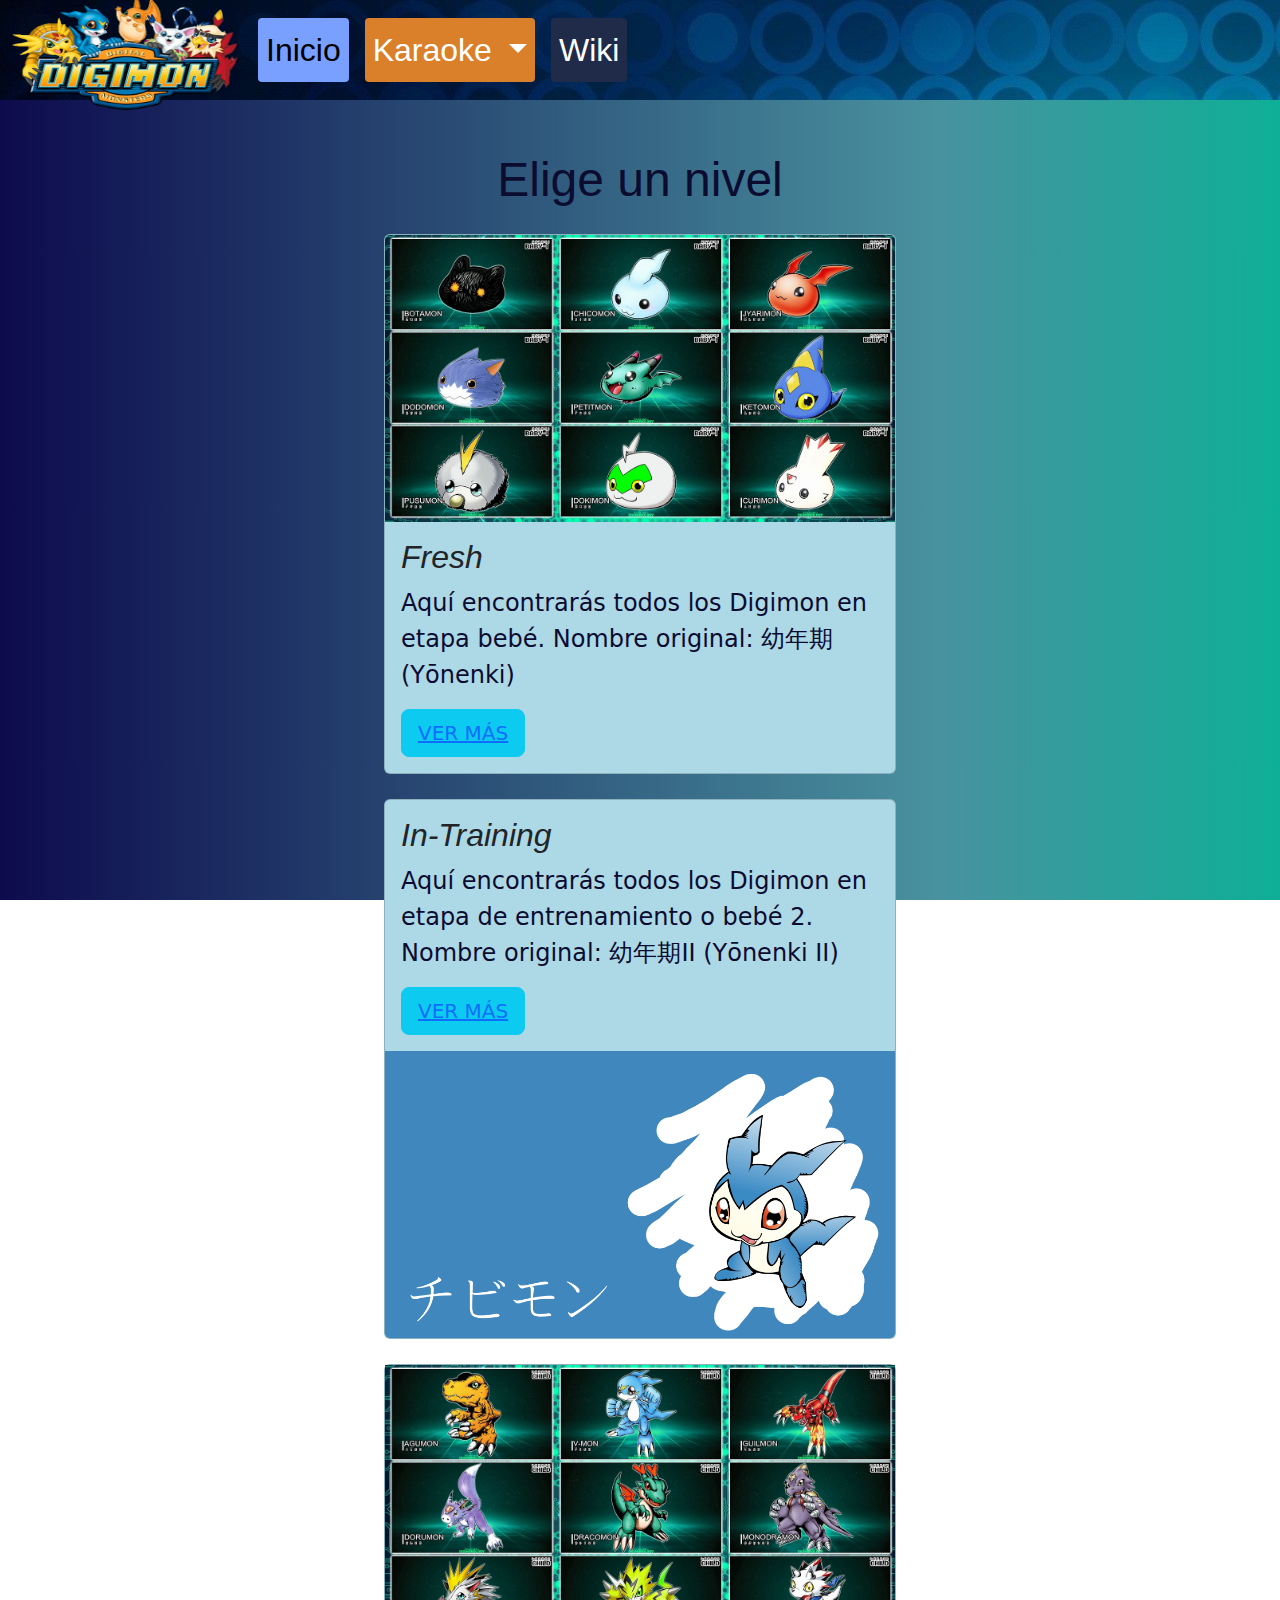
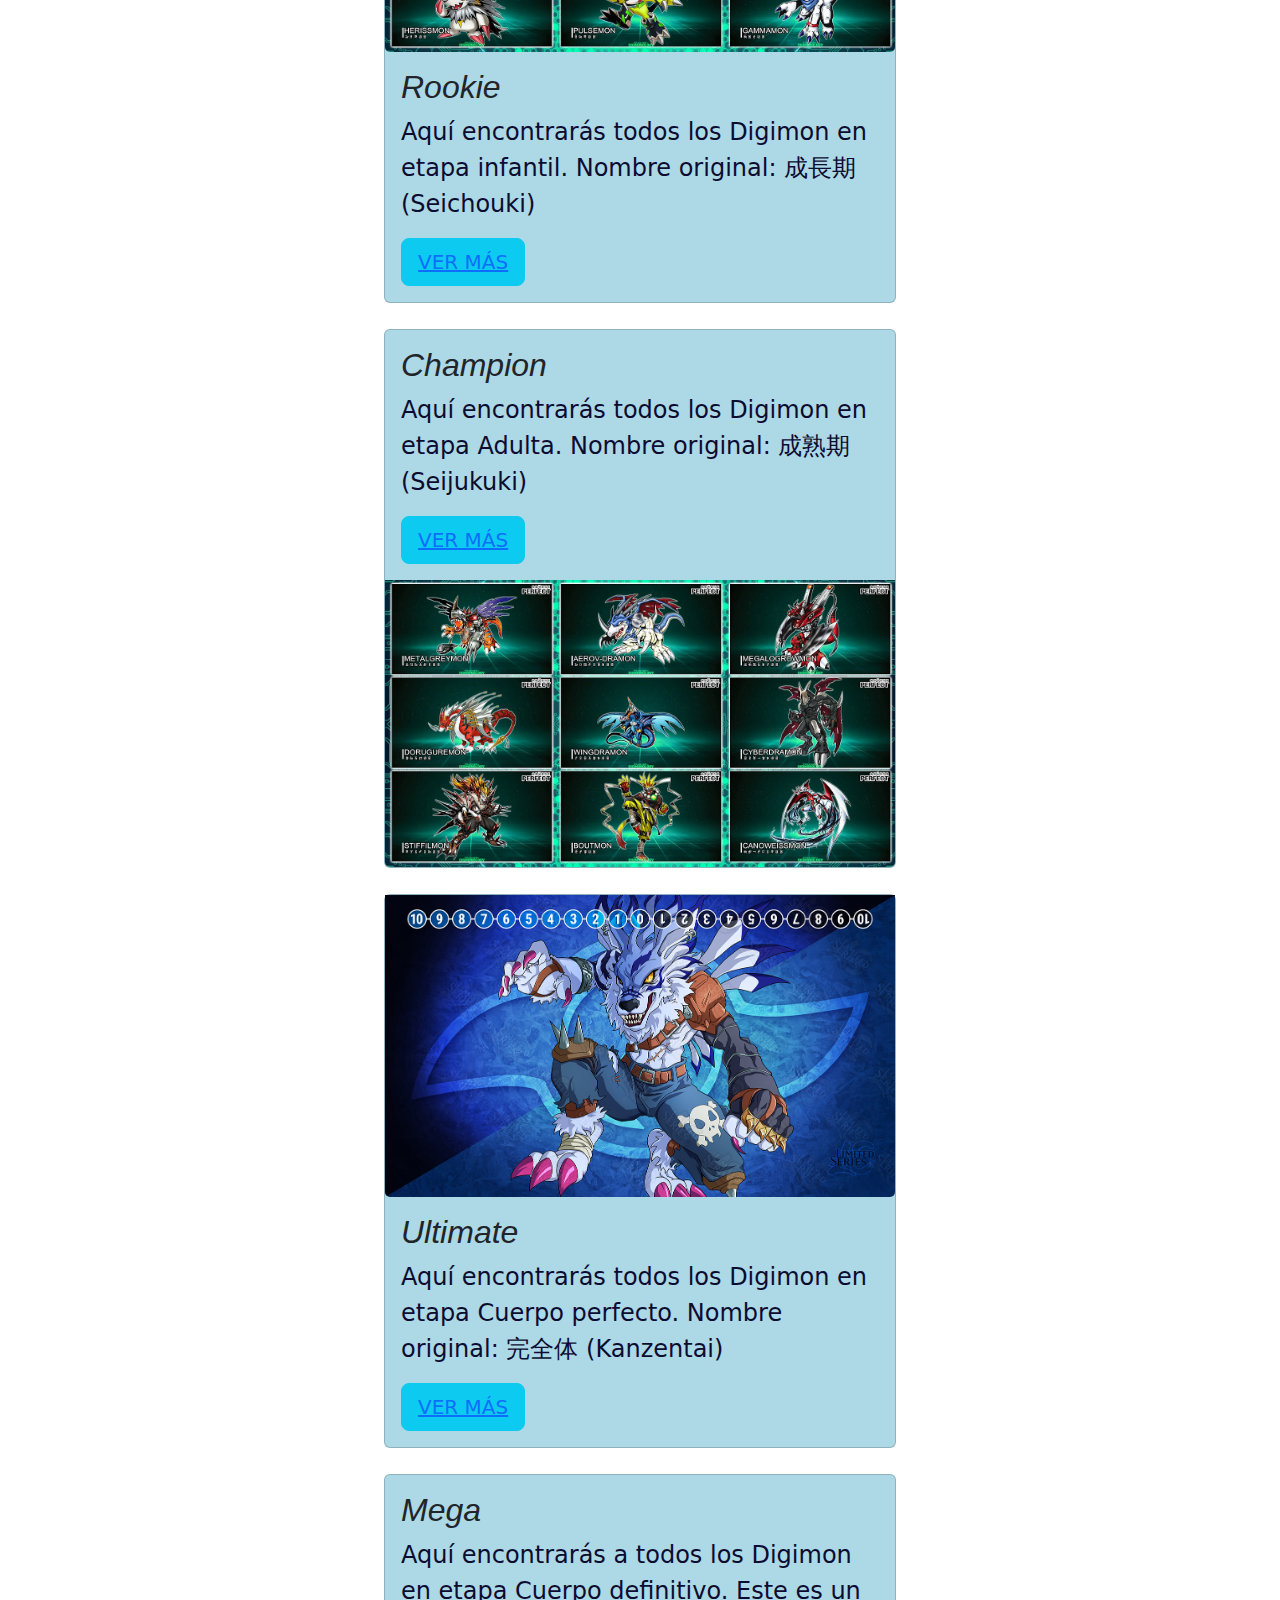
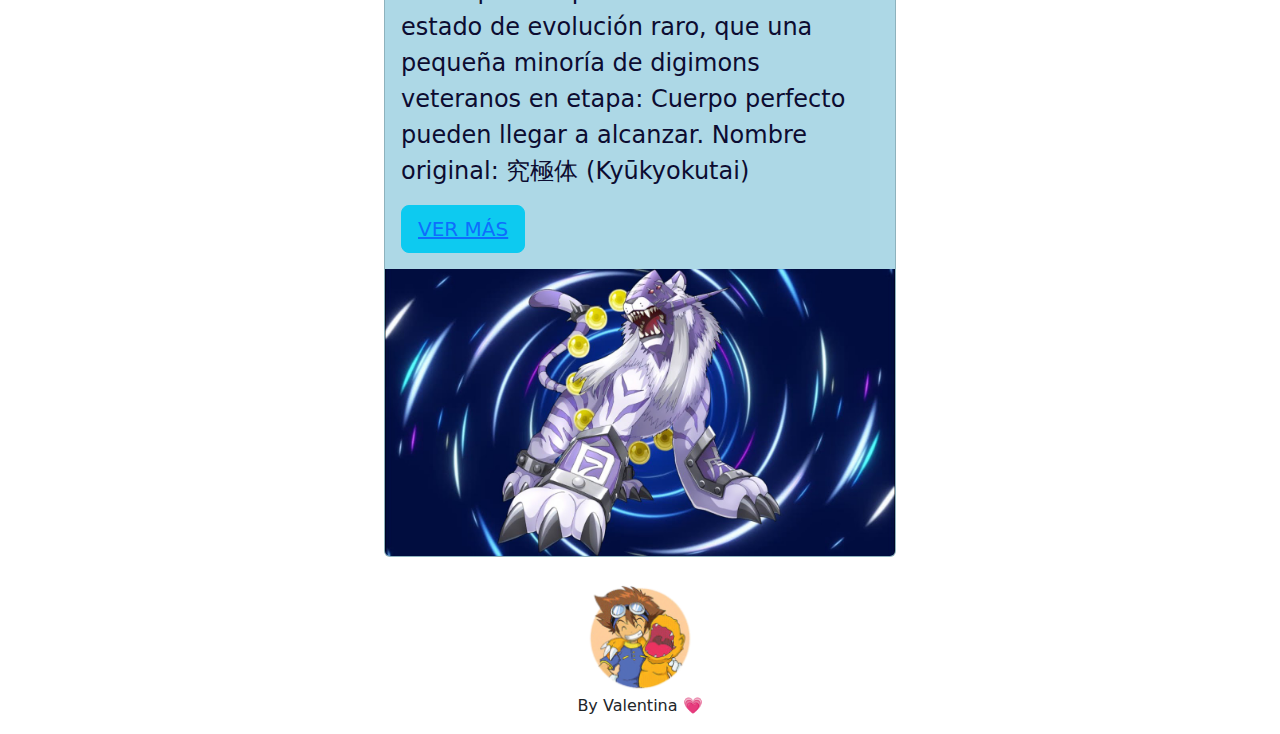
<file: index.html>
<!doctype html>
<html lang="en">
  <head>
    <meta charset="utf-8">
    <meta name="viewport" content="width=device-width, initial-scale=1">
    <link rel="icon" href="./assets/img/favicon.ico">
    <title>Digimon Inicio</title>
    <link rel="stylesheet" href="https://cdn.jsdelivr.net/npm/bootstrap@5.2.3/dist/css/bootstrap.min.css">
    <link rel="stylesheet" href="./assets/style/style.css">
</head>
  <body>
    <header>
        <!--Barra de navegación-->
        <nav class="navbar navbar-expand-lg" id="barra">
            <div class="container-fluid">
                    <a class="navbar-brand" href="#">
                        <img src="./assets/img/dilogo.png" width="230" height="130">
                    </a>
                            <button class="navbar-toggler" type="button" data-bs-toggle="collapse" data-bs-target="#navbarSupportedContent" aria-controls="navbarSupportedContent" aria-expanded="false" aria-label="Toggle navigation">
                                <span class="navbar-toggler-icon" id="togmenu"></span>
                            </button>
            <!--Menú superior-->
              <div class="collapse navbar-collapse" id="navbarSupportedContent">
                <ul class="navbar-nav me-auto mb-2 mb-lg-0" data-lista="barramenu">
                    <!--Inicio-->
                            <li class="nav-item" data-ini="principio">
                                <a class="nav-link active" aria-current="page" href="#" >Inicio</a>
                            </li>
                            <!--Espacio-->
                            <li class="nav-item">
                                <a class="nav-link" href="#"></a>
                            </li>
                            <!--Espacio-->
                        <!--Menú desplegable-->
                            <li class="nav-item dropdown" data-karaoke="sing">
                                <a class="nav-link dropdown-toggle" href="#" role="button" data-bs-toggle="dropdown" aria-expanded="false">
                                Karaoke
                                </a>
                                <ul class="dropdown-menu">
                                <li><a class="dropdown-item" href="#" onclick="irAKaraoke1()">Opening 1</a></li>
                                <li><a class="dropdown-item" href="#" onclick="irAKaraoke2()">Opening 2</a></li>
                                <li><a class="dropdown-item" href="#" onclick="irAKaraoke3()">Opening 3</a></li>
                                <li><a class="dropdown-item" href="#" onclick="irAKaraoke4()">Opening 4</a></li>
                                </ul>
                            </li>
                            <!--Espacio-->
                            <li class="nav-item">
                                <a class="nav-link" href="#"></a>
                            </li>
                            <!--Espacio-->
                        <!--Wiki-->
                            <li class="nav-item" data-wiki="wiki">
                                <a class="nav-link" onclick="irAPaginaWeb()">Wiki</a>
                            </li>
                </ul>
              </div>
            </div>
          </nav>
    </header>
    <main>

        <!--Título de la página principal-->
        <h2 id="digicolor">Elige un nivel</h2>
        <!--Tarjeta de digimons nivel Fresh-->
        <div class="card">
                    <img src="./assets/img/babies.jpg" class="card-img-top" alt="...">
                <div class="card-body">
                    <h5 class="card-title">Fresh</h5>
                    <p class="card-text">Aquí encontrarás todos los Digimon en etapa bebé. 
                        Nombre original: 幼年期 (Yōnenki)</p>
                    <button type="button" class="btn btn-info btn-lg"><a href="fresh.html">VER MÁS</a></button>
                </div>
        </div>
        <!--Tarjeta de digimons nivel In-Training-->
        <div class="card">
                <div class="card-body">
                    <h5 class="card-title">In-Training</h5>
                    <p class="card-text">Aquí encontrarás todos los Digimon en etapa de entrenamiento o bebé 2. 
                     Nombre original: 幼年期ⅠⅠ (Yōnenki II)</p>
                    <button type="button" class="btn btn-info btn-lg"><a href="training.html">VER MÁS</a></button>
                </div>
                    <img src="./assets/img/intrain.png" class="card-img-bottom" alt="...">
        </div>
        <!--Tarjeta de digimons nivel Rookie-->
        <div class="card">
                    <img src="./assets/img/child.jpg" class="card-img-bottom" alt="...">
                <div class="card-body">
                    <h5 class="card-title">Rookie</h5>
                    <p class="card-text">Aquí encontrarás todos los Digimon en etapa infantil. 
                        Nombre original: 成長期 (Seichouki)</p>
                    <button type="button" class="btn btn-info btn-lg"><a href="rookie.html">VER MÁS</a></button>
                </div>
        </div>           
        <!--Tarjeta de digimons nivel Champion-->
        <div class="card">
                <div class="card-body">
                    <h5 class="card-title">Champion</h5>
                    <p class="card-text">Aquí encontrarás todos los Digimon en etapa Adulta.
                        Nombre original: 成熟期 (Seijukuki)
                    </p>
                    <button type="button" class="btn btn-info btn-lg"><a href="champion.html">VER MÁS</a></button>
                </div>
                    <img src="./assets/img/champ.jpg" class="card-img-bottom" alt="...">
        </div>
        <!--Tarjeta de digimons nivel Ultimate-->
        <div class="card">
            <img src="./assets/img/ulti.jpg" class="card-img-bottom" alt="...">
                <div class="card-body">
                    <h5 class="card-title">Ultimate</h5>
                    <p class="card-text">Aquí encontrarás todos los Digimon en etapa Cuerpo perfecto.
                        Nombre original: 完全体 (Kanzentai)
                    </p>
                    <button type="button" class="btn btn-info btn-lg"><a href="ultimate.html">VER MÁS</a></button>
                </div>
        </div>
        <!--Tarjeta de digimons nivel Mega-->
        <div class="card">
            <div class="card-body">
                <h5 class="card-title">Mega</h5>
                <p class="card-text">Aquí encontrarás a todos los Digimon en etapa Cuerpo definitivo.
                    Este es un estado de evolución raro, que una pequeña minoría de digimons veteranos en
                    etapa: Cuerpo perfecto pueden llegar a alcanzar. Nombre original: 究極体 (Kyūkyokutai)
                </p>
                <button type="button" class="btn btn-info btn-lg"><a href="mega.html">VER MÁS</a></button>
            </div>
                <img src="./assets/img/mega.jpg" class="card-img-bottom" alt="...">
        </div>   
    
    </main>
    <!--Pie de página con gif-->
    <footer>
        <div id="footer">
            <img id="ninos" src="./assets/img/ninos.gif" alt="cat_gif">
            <p>By Valentina &#128151;</p>
        </div>                
    </footer>

                <script src="https://cdn.jsdelivr.net/npm/bootstrap@5.2.3/dist/js/bootstrap.bundle.min.js"></script>
                <script src="./assets/js/script.js"></script>
   
    </body>
</html>
</file>
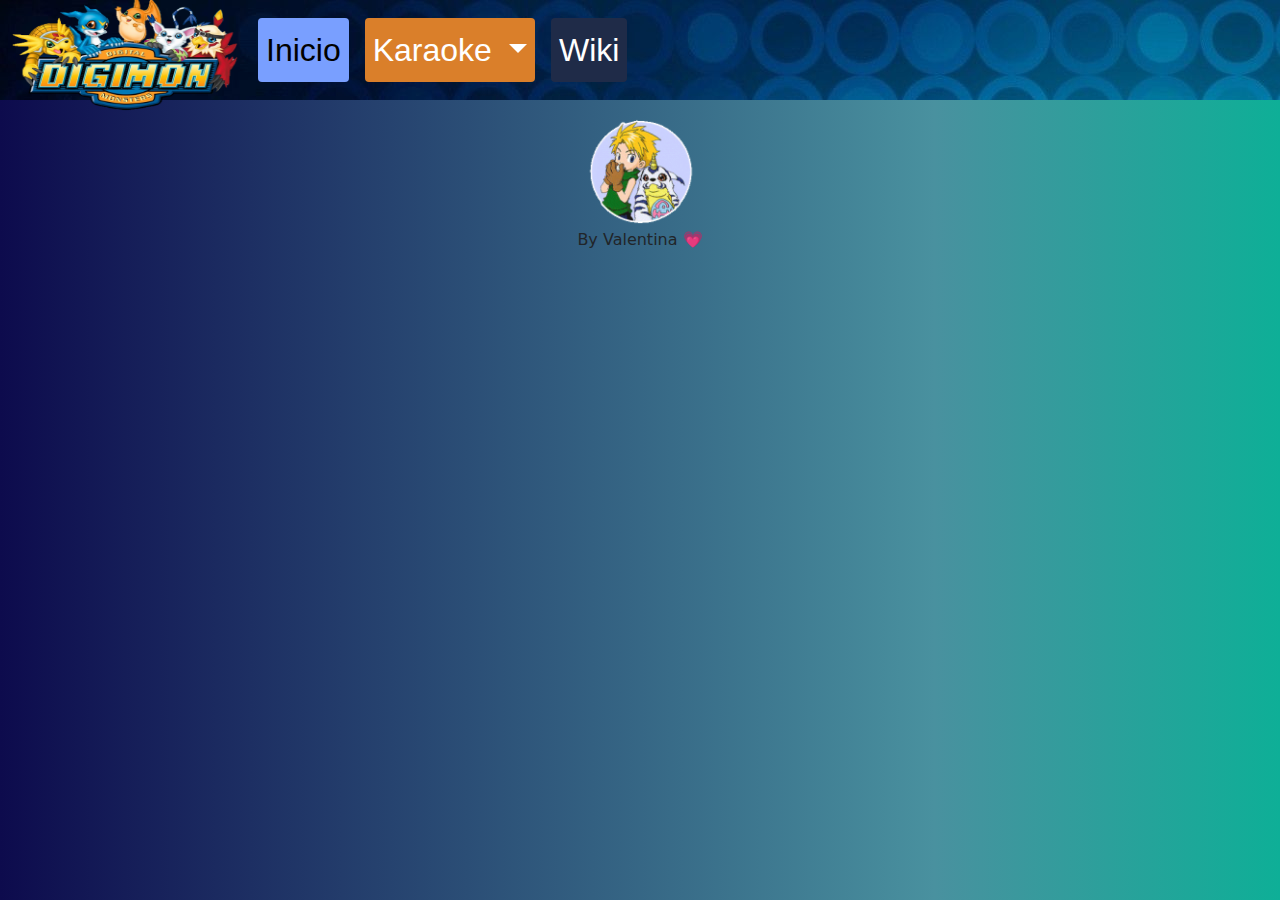
<file: champion.html>
<!doctype html>
<html lang="en">
  <head>
    <meta charset="utf-8">
    <meta name="viewport" content="width=device-width, initial-scale=1">
    <link rel="icon" href="./assets/img/favicon.ico">
    <title>Champion</title>
    <link rel="stylesheet" href="https://cdn.jsdelivr.net/npm/bootstrap@5.2.3/dist/css/bootstrap.min.css">
    <link rel="stylesheet" href="./assets/style/style.css">
</head>
  <body>
            <header>
                <nav class="navbar navbar-expand-lg" id="barra">
                    <div class="container-fluid">
                            <a class="navbar-brand" href="#">
                                <img src="./assets/img/dilogo.png" width="230" height="130">
                            </a>
                                    <button class="navbar-toggler" type="button" data-bs-toggle="collapse" data-bs-target="#navbarSupportedContent" aria-controls="navbarSupportedContent" aria-expanded="false" aria-label="Toggle navigation">
                                        <span class="navbar-toggler-icon" id="togmenu"></span>
                                    </button>
                      <div class="collapse navbar-collapse" id="navbarSupportedContent">
                        <ul class="navbar-nav me-auto mb-2 mb-lg-0" data-lista="barramenu">
                                    <li class="nav-item" data-ini="principio">
                                        <a class="nav-link active" aria-current="page" href="index.html" >Inicio</a>
                                    </li>
                                    <li class="nav-item">
                                        <a class="nav-link" href="#"></a>
                                    </li>
                                    <li class="nav-item dropdown" data-karaoke="sing">
                                        <a class="nav-link dropdown-toggle" href="#" role="button" data-bs-toggle="dropdown" aria-expanded="false">
                                        Karaoke
                                        </a>
                                        <ul class="dropdown-menu">
                                        <li><a class="dropdown-item" href="#" onclick="irAKaraoke1()">Opening 1</a></li>
                                        <li><a class="dropdown-item" href="#" onclick="irAKaraoke2()">Opening 2</a></li>
                                        <li><a class="dropdown-item" href="#" onclick="irAKaraoke3()">Opening 3</a></li>
                                        <li><a class="dropdown-item" href="#" onclick="irAKaraoke4()">Opening 4</a></li>
                                        </ul>
                                    </li>
                                    <li class="nav-item">
                                        <a class="nav-link" href="#"></a>
                                    </li>
                                    <li class="nav-item" data-wiki="wiki">
                                        <a class="nav-link" onclick="irAPaginaWeb()">Wiki</a>
                                    </li>
                        </ul>
                      </div>
                    </div>
                  </nav>
            </header>

                <main>

                    <div id="champion" class="col-lg-12 mt-3">
                    </div>

                </main>

            <footer>
                <div id="footer">
                    <img id="ninos" src="./assets/img/ninos.gif" alt="cat_gif">
                    <p>By Valentina &#128151;</p>
                </div>                
            </footer>

                <script src="https://cdn.jsdelivr.net/npm/bootstrap@5.2.3/dist/js/bootstrap.bundle.min.js"></script>
                <script src="./assets/js/script.js"></script>
    </body>
</html>
</file>
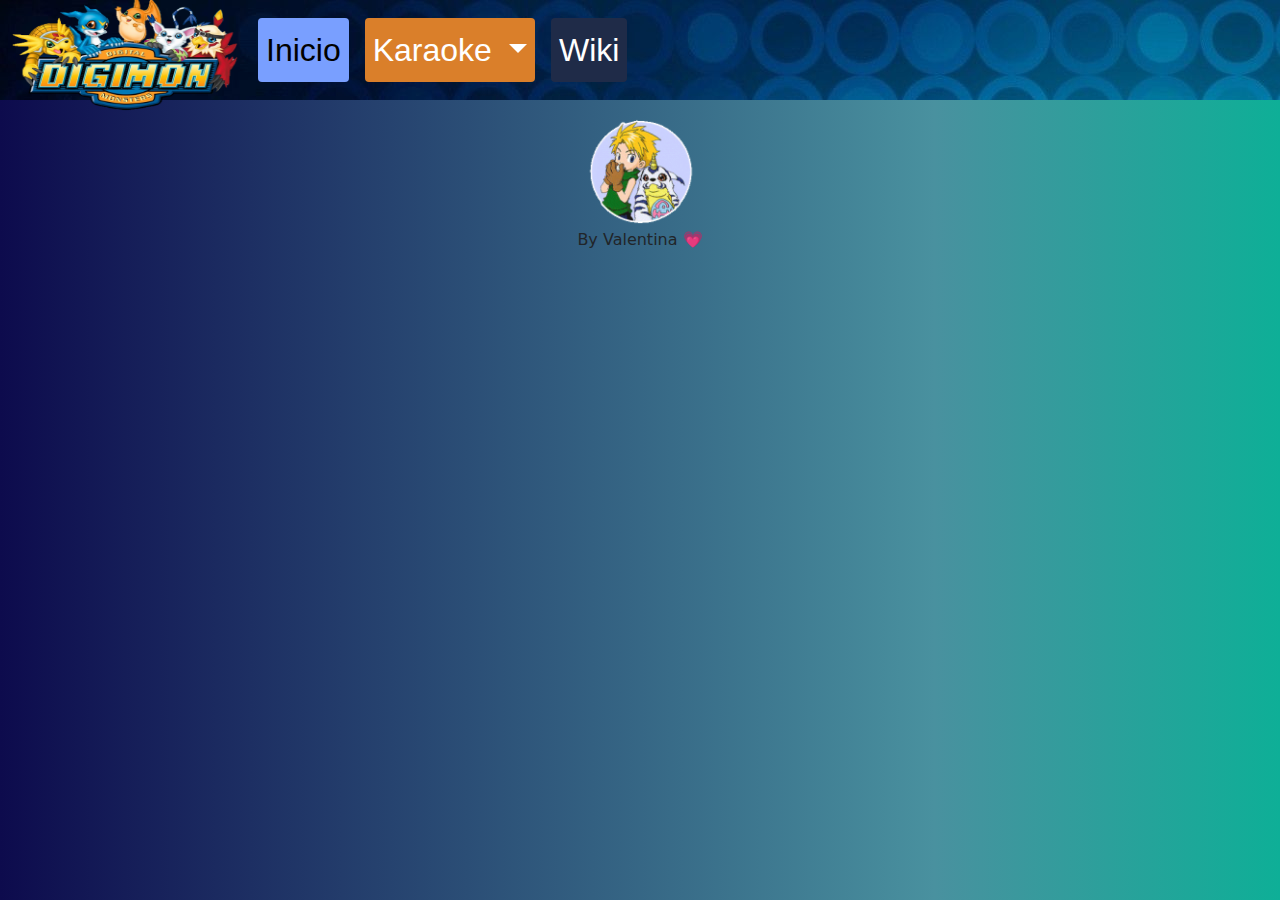
<file: fresh.html>
<!doctype html>
<html lang="en">
  <head>
    <meta charset="utf-8">
    <meta name="viewport" content="width=device-width, initial-scale=1">
    <link rel="icon" href="./assets/img/favicon.ico">
    <title>Fresh</title>
    <link rel="stylesheet" href="https://cdn.jsdelivr.net/npm/bootstrap@5.2.3/dist/css/bootstrap.min.css">
    <link rel="stylesheet" href="./assets/style/style.css">
</head>
  <body>
            <header>
                <nav class="navbar navbar-expand-lg" id="barra">
                    <div class="container-fluid">
                            <a class="navbar-brand" href="#">
                                <img src="./assets/img/dilogo.png" width="230" height="130">
                            </a>
                                    <button class="navbar-toggler" type="button" data-bs-toggle="collapse" data-bs-target="#navbarSupportedContent" aria-controls="navbarSupportedContent" aria-expanded="false" aria-label="Toggle navigation">
                                        <span class="navbar-toggler-icon" id="togmenu"></span>
                                    </button>
                      <div class="collapse navbar-collapse" id="navbarSupportedContent">
                        <ul class="navbar-nav me-auto mb-2 mb-lg-0" data-lista="barramenu">
                                    <li class="nav-item" data-ini="principio">
                                        <a class="nav-link active" aria-current="page" href="index.html" >Inicio</a>
                                    </li>
                                    <li class="nav-item">
                                        <a class="nav-link" href="#"></a>
                                    </li>
                                    <li class="nav-item dropdown" data-karaoke="sing">
                                        <a class="nav-link dropdown-toggle" href="#" role="button" data-bs-toggle="dropdown" aria-expanded="false">
                                        Karaoke
                                        </a>
                                        <ul class="dropdown-menu">
                                        <li><a class="dropdown-item" href="#" onclick="irAKaraoke1()">Opening 1</a></li>
                                        <li><a class="dropdown-item" href="#" onclick="irAKaraoke2()">Opening 2</a></li>
                                        <li><a class="dropdown-item" href="#" onclick="irAKaraoke3()">Opening 3</a></li>
                                        <li><a class="dropdown-item" href="#" onclick="irAKaraoke4()">Opening 4</a></li>
                                        </ul>
                                    </li>
                                    <li class="nav-item">
                                        <a class="nav-link" href="#"></a>
                                    </li>
                                    <li class="nav-item" data-wiki="wiki">
                                        <a class="nav-link" onclick="irAPaginaWeb()">Wiki</a>
                                    </li>
                        </ul>
                      </div>
                    </div>
                  </nav>
            </header>

                <main>

                    <div id="tarjetas" class="col-lg-12 mt-3">
                    </div>

                </main>

            <footer>
                <div id="footer">
                    <img id="ninos" src="./assets/img/ninos.gif" alt="cat_gif">
                    <p>By Valentina &#128151;</p>
                </div>                
            </footer>
                
                <script src="https://cdn.jsdelivr.net/npm/bootstrap@5.2.3/dist/js/bootstrap.bundle.min.js"></script>
                <script src="./assets/js/script.js"></script>
    </body>
</html>
</file>
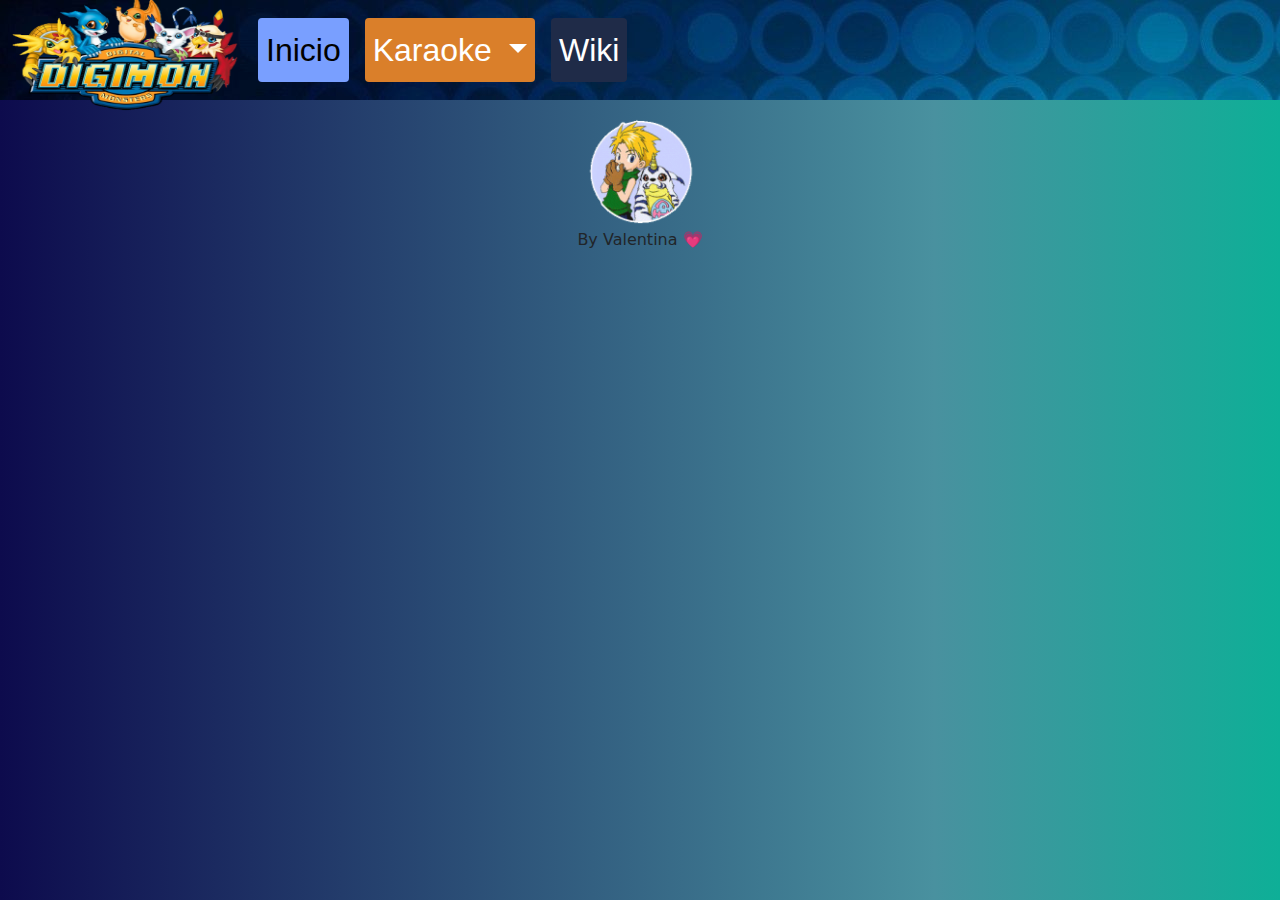
<file: mega.html>
<!doctype html>
<html lang="en">
  <head>
    <meta charset="utf-8">
    <meta name="viewport" content="width=device-width, initial-scale=1">
    <link rel="icon" href="./assets/img/favicon.ico">
    <title>Mega</title>
    <link rel="stylesheet" href="https://cdn.jsdelivr.net/npm/bootstrap@5.2.3/dist/css/bootstrap.min.css">
    <link rel="stylesheet" href="./assets/style/style.css">
</head>
  <body>
            <header>
                <nav class="navbar navbar-expand-lg" id="barra">
                    <div class="container-fluid">
                            <a class="navbar-brand" href="#">
                                <img src="./assets/img/dilogo.png" width="230" height="130">
                            </a>
                                    <button class="navbar-toggler" type="button" data-bs-toggle="collapse" data-bs-target="#navbarSupportedContent" aria-controls="navbarSupportedContent" aria-expanded="false" aria-label="Toggle navigation">
                                        <span class="navbar-toggler-icon" id="togmenu"></span>
                                    </button>
                      <div class="collapse navbar-collapse" id="navbarSupportedContent">
                        <ul class="navbar-nav me-auto mb-2 mb-lg-0" data-lista="barramenu">
                                    <li class="nav-item" data-ini="principio">
                                        <a class="nav-link active" aria-current="page" href="index.html" >Inicio</a>
                                    </li>
                                    <li class="nav-item">
                                        <a class="nav-link" href="#"></a>
                                    </li>
                                    <li class="nav-item dropdown" data-karaoke="sing">
                                        <a class="nav-link dropdown-toggle" href="#" role="button" data-bs-toggle="dropdown" aria-expanded="false">
                                        Karaoke
                                        </a>
                                        <ul class="dropdown-menu">
                                        <li><a class="dropdown-item" href="#" onclick="irAKaraoke1()">Opening 1</a></li>
                                        <li><a class="dropdown-item" href="#" onclick="irAKaraoke2()">Opening 2</a></li>
                                        <li><a class="dropdown-item" href="#" onclick="irAKaraoke3()">Opening 3</a></li>
                                        <li><a class="dropdown-item" href="#" onclick="irAKaraoke4()">Opening 4</a></li>
                                        </ul>
                                    </li>
                                    <li class="nav-item">
                                        <a class="nav-link" href="#"></a>
                                    </li>
                                    <li class="nav-item" data-wiki="wiki">
                                        <a class="nav-link" onclick="irAPaginaWeb()">Wiki</a>
                                    </li>
                        </ul>
                      </div>
                    </div>
                  </nav>
            </header>

                <main>

                    <div id="mega" class="col-lg-12 mt-3">
                    </div>

                </main>

            <footer>
                <div id="footer">
                    <img id="ninos" src="./assets/img/ninos.gif" alt="cat_gif">
                    <p>By Valentina &#128151;</p>
                </div>                
            </footer>

                <script src="https://cdn.jsdelivr.net/npm/bootstrap@5.2.3/dist/js/bootstrap.bundle.min.js"></script>
                <script src="./assets/js/script.js"></script>
    </body>
</html>
</file>
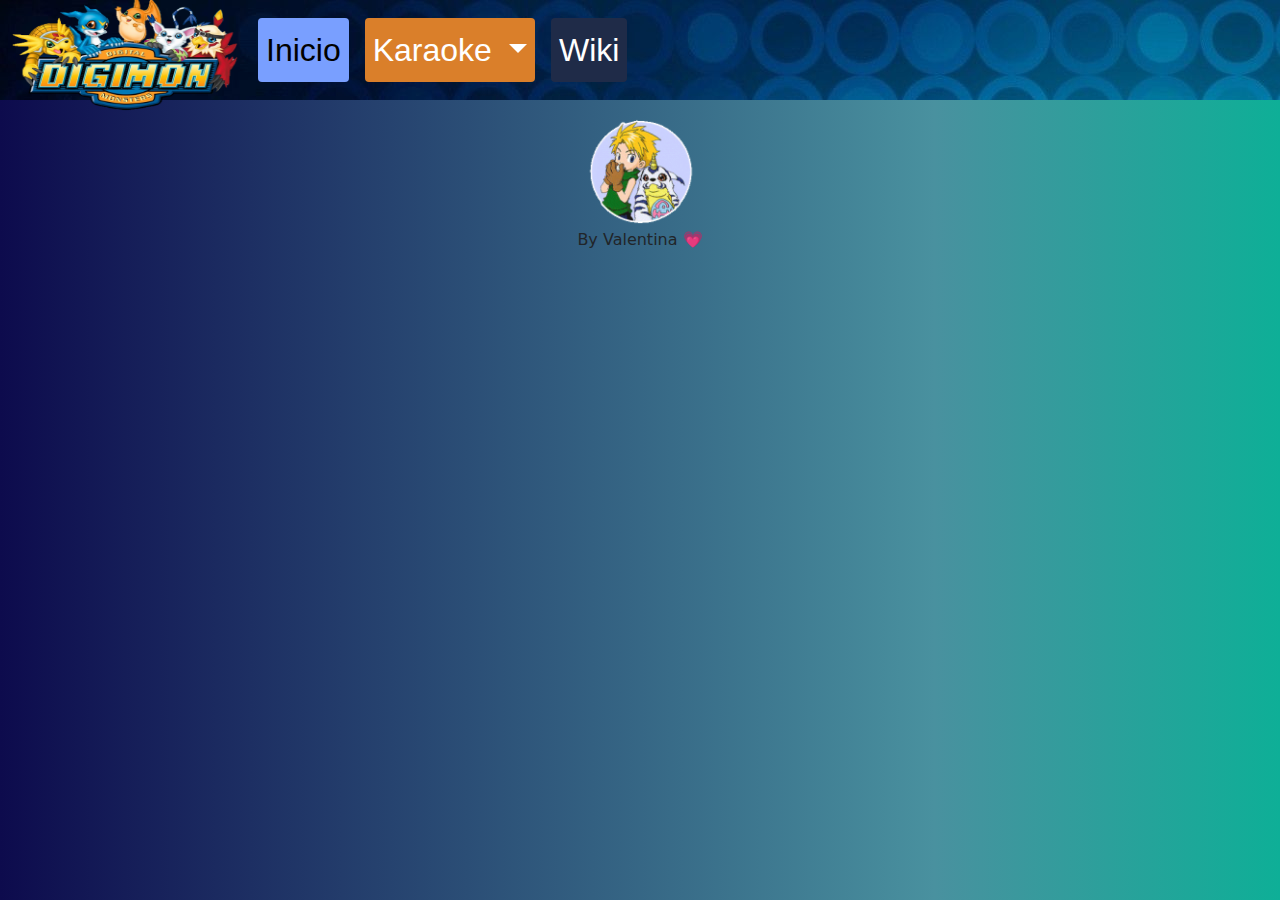
<file: rookie.html>
<!doctype html>
<html lang="en">
  <head>
    <meta charset="utf-8">
    <meta name="viewport" content="width=device-width, initial-scale=1">
    <link rel="icon" href="./assets/img/favicon.ico">
    <title>Rookie</title>
    <link rel="stylesheet" href="https://cdn.jsdelivr.net/npm/bootstrap@5.2.3/dist/css/bootstrap.min.css">
    <link rel="stylesheet" href="./assets/style/style.css">
</head>
  <body>
            <header>
                <nav class="navbar navbar-expand-lg" id="barra">
                    <div class="container-fluid">
                            <a class="navbar-brand" href="#">
                                <img src="./assets/img/dilogo.png" width="230" height="130">
                            </a>
                                    <button class="navbar-toggler" type="button" data-bs-toggle="collapse" data-bs-target="#navbarSupportedContent" aria-controls="navbarSupportedContent" aria-expanded="false" aria-label="Toggle navigation">
                                        <span class="navbar-toggler-icon" id="togmenu"></span>
                                    </button>
                      <div class="collapse navbar-collapse" id="navbarSupportedContent">
                        <ul class="navbar-nav me-auto mb-2 mb-lg-0" data-lista="barramenu">
                                    <li class="nav-item" data-ini="principio">
                                        <a class="nav-link active" aria-current="page" href="index.html" >Inicio</a>
                                    </li>
                                    <li class="nav-item">
                                        <a class="nav-link" href="#"></a>
                                    </li>
                                    <li class="nav-item dropdown" data-karaoke="sing">
                                        <a class="nav-link dropdown-toggle" href="#" role="button" data-bs-toggle="dropdown" aria-expanded="false">
                                        Karaoke
                                        </a>
                                        <ul class="dropdown-menu">
                                        <li><a class="dropdown-item" href="#" onclick="irAKaraoke1()">Opening 1</a></li>
                                        <li><a class="dropdown-item" href="#" onclick="irAKaraoke2()">Opening 2</a></li>
                                        <li><a class="dropdown-item" href="#" onclick="irAKaraoke3()">Opening 3</a></li>
                                        <li><a class="dropdown-item" href="#" onclick="irAKaraoke4()">Opening 4</a></li>
                                        </ul>
                                    </li>
                                    <li class="nav-item">
                                        <a class="nav-link" href="#"></a>
                                    </li>
                                    <li class="nav-item" data-wiki="wiki">
                                        <a class="nav-link" onclick="irAPaginaWeb()">Wiki</a>
                                    </li>
                        </ul>
                      </div>
                    </div>
                  </nav>
            </header>

                <main>

                    <div id="rookie" class="col-lg-12 mt-3">
                    </div>

                </main>

            <footer>
                <div id="footer">
                    <img id="ninos" src="./assets/img/ninos.gif" alt="cat_gif">
                    <p>By Valentina &#128151;</p>
                </div>                
            </footer>

                <script src="https://cdn.jsdelivr.net/npm/bootstrap@5.2.3/dist/js/bootstrap.bundle.min.js"></script>
                <script src="./assets/js/script.js"></script>
    </body>
</html>
</file>
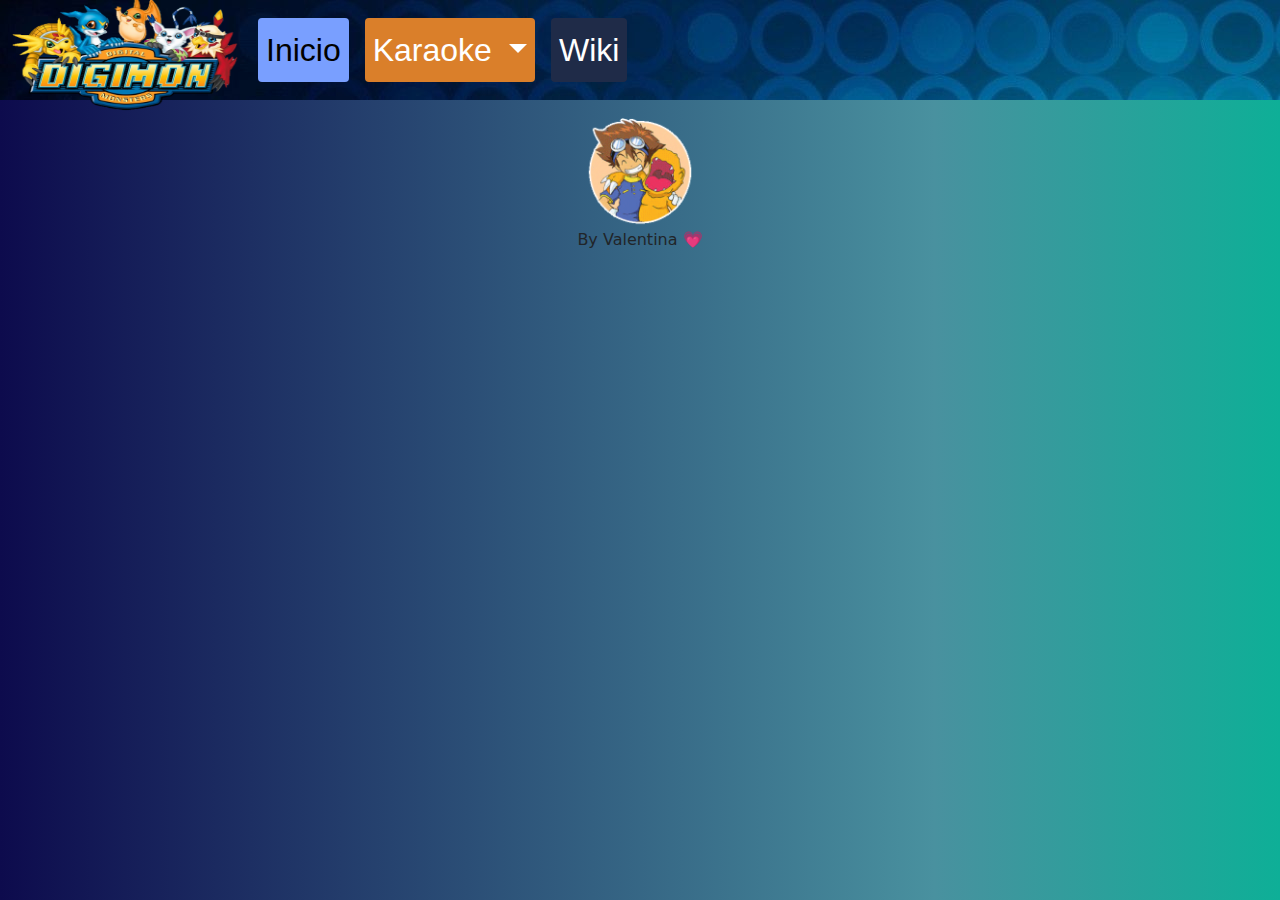
<file: training.html>
<!doctype html>
<html lang="en">
  <head>
    <meta charset="utf-8">
    <meta name="viewport" content="width=device-width, initial-scale=1">
    <link rel="icon" href="./assets/img/favicon.ico">
    <title>In-Training</title>
    <link rel="stylesheet" href="https://cdn.jsdelivr.net/npm/bootstrap@5.2.3/dist/css/bootstrap.min.css">
    <link rel="stylesheet" href="./assets/style/style.css">
    </head>
        <body>
            <header>
                <nav class="navbar navbar-expand-lg" id="barra">
                    <div class="container-fluid">
                            <a class="navbar-brand" href="#">
                                <img src="./assets/img/dilogo.png" width="230" height="130">
                            </a>
                                    <button class="navbar-toggler" type="button" data-bs-toggle="collapse" data-bs-target="#navbarSupportedContent" aria-controls="navbarSupportedContent" aria-expanded="false" aria-label="Toggle navigation">
                                        <span class="navbar-toggler-icon" id="togmenu"></span>
                                    </button>
                      <div class="collapse navbar-collapse" id="navbarSupportedContent">
                        <ul class="navbar-nav me-auto mb-2 mb-lg-0" data-lista="barramenu">
                                    <li class="nav-item" data-ini="principio">
                                        <a class="nav-link active" aria-current="page" href="index.html" >Inicio</a>
                                    </li>
                                    <li class="nav-item">
                                        <a class="nav-link" href="#"></a>
                                    </li>
                                    <li class="nav-item dropdown" data-karaoke="sing">
                                        <a class="nav-link dropdown-toggle" href="#" role="button" data-bs-toggle="dropdown" aria-expanded="false">
                                        Karaoke
                                        </a>
                                        <ul class="dropdown-menu">
                                        <li><a class="dropdown-item" href="#" onclick="irAKaraoke1()">Opening 1</a></li>
                                        <li><a class="dropdown-item" href="#" onclick="irAKaraoke2()">Opening 2</a></li>
                                        <li><a class="dropdown-item" href="#" onclick="irAKaraoke3()">Opening 3</a></li>
                                        <li><a class="dropdown-item" href="#" onclick="irAKaraoke4()">Opening 4</a></li>
                                        </ul>
                                    </li>
                                    <li class="nav-item">
                                        <a class="nav-link" href="#"></a>
                                    </li>
                                    <li class="nav-item" data-wiki="wiki">
                                        <a class="nav-link" onclick="irAPaginaWeb()">Wiki</a>
                                    </li>
                        </ul>
                      </div>
                    </div>
                  </nav>
            </header>

                <main>
                    
                    <div id="trainin" class="col-lg-12 mt-3">
                    </div>

                </main>
            
            <footer>
                <div id="footer">
                    <img id="ninos" src="./assets/img/ninos.gif" alt="cat_gif">
                    <p>By Valentina &#128151;</p>
                </div>                
            </footer>

                        <script src="https://cdn.jsdelivr.net/npm/bootstrap@5.2.3/dist/js/bootstrap.bundle.min.js"></script>
                        <script src="./assets/js/script.js"></script>
        </body>
</html>
</file>
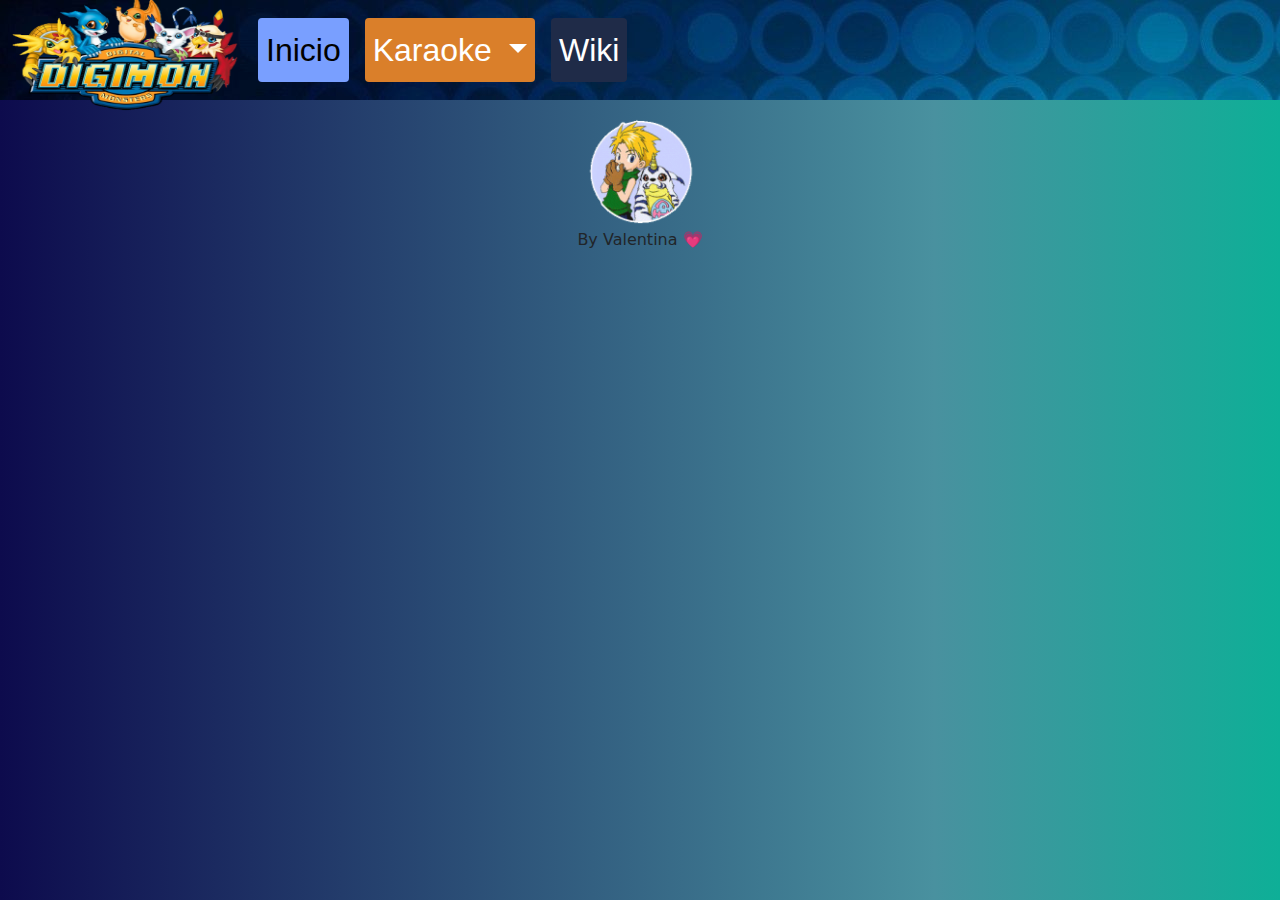
<file: ultimate.html>
<!doctype html>
<html lang="en">
  <head>
    <meta charset="utf-8">
    <meta name="viewport" content="width=device-width, initial-scale=1">
    <link rel="icon" href="./assets/img/favicon.ico">
    <title>Ultimate</title>
    <link rel="stylesheet" href="https://cdn.jsdelivr.net/npm/bootstrap@5.2.3/dist/css/bootstrap.min.css">
    <link rel="stylesheet" href="./assets/style/style.css">
</head>
    <body>
            <header>
                <nav class="navbar navbar-expand-lg" id="barra">
                    <div class="container-fluid">
                            <a class="navbar-brand" href="#">
                                <img src="./assets/img/dilogo.png" width="230" height="130">
                            </a>
                                    <button class="navbar-toggler" type="button" data-bs-toggle="collapse" data-bs-target="#navbarSupportedContent" aria-controls="navbarSupportedContent" aria-expanded="false" aria-label="Toggle navigation">
                                        <span class="navbar-toggler-icon" id="togmenu"></span>
                                    </button>
                      <div class="collapse navbar-collapse" id="navbarSupportedContent">
                        <ul class="navbar-nav me-auto mb-2 mb-lg-0" data-lista="barramenu">
                                    <li class="nav-item" data-ini="principio">
                                        <a class="nav-link active" aria-current="page" href="index.html" >Inicio</a>
                                    </li>
                                    <li class="nav-item">
                                        <a class="nav-link" href="#"></a>
                                    </li>
                                    <li class="nav-item dropdown" data-karaoke="sing">
                                        <a class="nav-link dropdown-toggle" href="#" role="button" data-bs-toggle="dropdown" aria-expanded="false">
                                        Karaoke
                                        </a>
                                        <ul class="dropdown-menu">
                                        <li><a class="dropdown-item" href="#" onclick="irAKaraoke1()">Opening 1</a></li>
                                        <li><a class="dropdown-item" href="#" onclick="irAKaraoke2()">Opening 2</a></li>
                                        <li><a class="dropdown-item" href="#" onclick="irAKaraoke3()">Opening 3</a></li>
                                        <li><a class="dropdown-item" href="#" onclick="irAKaraoke4()">Opening 4</a></li>
                                        </ul>
                                    </li>
                                    <li class="nav-item">
                                        <a class="nav-link" href="#"></a>
                                    </li>
                                    <li class="nav-item" data-wiki="wiki">
                                        <a class="nav-link" onclick="irAPaginaWeb()">Wiki</a>
                                    </li>
                        </ul>
                      </div>
                    </div>
                  </nav>
            </header>

                <main>

                    <div id="ultimate" class="col-lg-12 mt-3">
                    </div>

                </main>

            <footer>
                <div id="footer">
                    <img id="ninos" src="./assets/img/ninos.gif" alt="cat_gif">
                    <p>By Valentina &#128151;</p>
                </div>                
            </footer>

                <script src="https://cdn.jsdelivr.net/npm/bootstrap@5.2.3/dist/js/bootstrap.bundle.min.js"></script>
                <script src="./assets/js/script.js"></script>
    </body>
</html>
</file>
<file: assets/style/style.css>
*{
    padding: 0;
    margin: 0;
    box-sizing: border-box;
}

/*Estilo de la barra de navegación*/
#barra{
    height: 100px;
    background-image: url(../img/cirfon.jpg);
}
.nav-link{
    font-family:Impact, Haettenschweiler, 'Arial Narrow Bold', sans-serif;
    font-size: 2rem;
    color:white;
    text-shadow: 1%;
}
/*Para el botón de inicio*/
li[data-ini="principio"]{
    background-color: rgb(121, 159, 255);
    border-radius: 4px;
}
/*Para el menú desplegable en pantallas pequeñas*/
ul[data-lista="barramenu"]{    
    text-align: start;
    align-tracks: end;
    position: absolute;
}
li[data-karaoke="sing"]{
    background-color: rgb(218, 127, 42);
    border-radius: 4px;
}
li[data-wiki="wiki"]{
    background-color: rgb(31, 43, 72);
    border-radius: 4px;
}

/*Estilo general del cuerpo index*/
body{
    background: rgb(13,11,77);
    background: linear-gradient(90deg, rgba(13,11,77,1) 0%, rgba(73,145,159,1) 73%, rgba(14,175,151,1) 100%);
    background-attachment: fixed;
}

h2{
    text-align: center;
    margin-top: 4%;
    font-family: Impact, Haettenschweiler, 'Arial Narrow Bold', sans-serif;
    font-size: 3rem;
    color:rgb(12, 12, 49);
}

/*Estilo de las tarjetas en página principal index*/
.card{
    display: grid;
    margin: auto;
    width: 40%;
    height: 300%;
    margin-left: auto;
    margin-top: 2%;
    margin-bottom: 2%;
    background-color:lightblue;
}
h5{
    font-size: 2rem;
    font-family:'Lucida Sans', 'Lucida Sans Regular', 'Lucida Grande', 'Lucida Sans Unicode', Geneva, Verdana, sans-serif;
    font-style:oblique;
    color:rgb(12, 12, 49);
}
.card-text{
    font-size: 18pt;
    color:rgb(12, 12, 49);
}

/*Estilo del cuerpo de paginas digimon por nivel*/
    
    /*Estas dos clases siguientes aplican en todas las páginas de digimons por nivel*/
    .tarjeta{
        display: inline-block;
        margin: 4%;
        background-color: lightblue;
        border: solid 3px rgb(37, 37, 45);
        border-radius: 10px;
    }
    .diginombre{
        font-size: 2rem;
        font-family:'Segoe UI', Tahoma, Geneva, Verdana, sans-serif;
        border-top: solid 3px gray;
        border-bottom: solid 3px gray;    
    }
    .digifoto{
        margin-top: 4%;
        margin-bottom: 4%;
        border: solid 3px rgb(37, 37, 45);
        border-radius: 10px;
    }
    /*Alineación y color de texto por nivel*/
    #tarjetas{
        text-align: center;
        color: rgb(44, 66, 233);
    }
    #trainin{
        text-align: center;
        color: rgb(44, 66, 233);
    }
    #rookie{
        text-align: center;
        color: rgb(44, 66, 233);
    }
    #champion{
        text-align: center;
        color: rgb(44, 66, 233);
    }
    #ultimate{
        text-align: center;
        color: rgb(44, 66, 233);
    }
    #mega{
        text-align: center;
        color: rgb(44, 66, 233);
    }

/*Cambios de color del h2*/
#digicolor{
    animation: rainbow 2s infinite ease-in-out;
}
@keyframes rainbow{
    25%{
        color: aqua;
    }
    50%{
        color: orangered;
    }
    75%{
        color: greenyellow;
    }
}

/*Footer con gif*/
#ninos{
    height: 7rem;
}
#footer{
    text-align: center;
}
</file>
